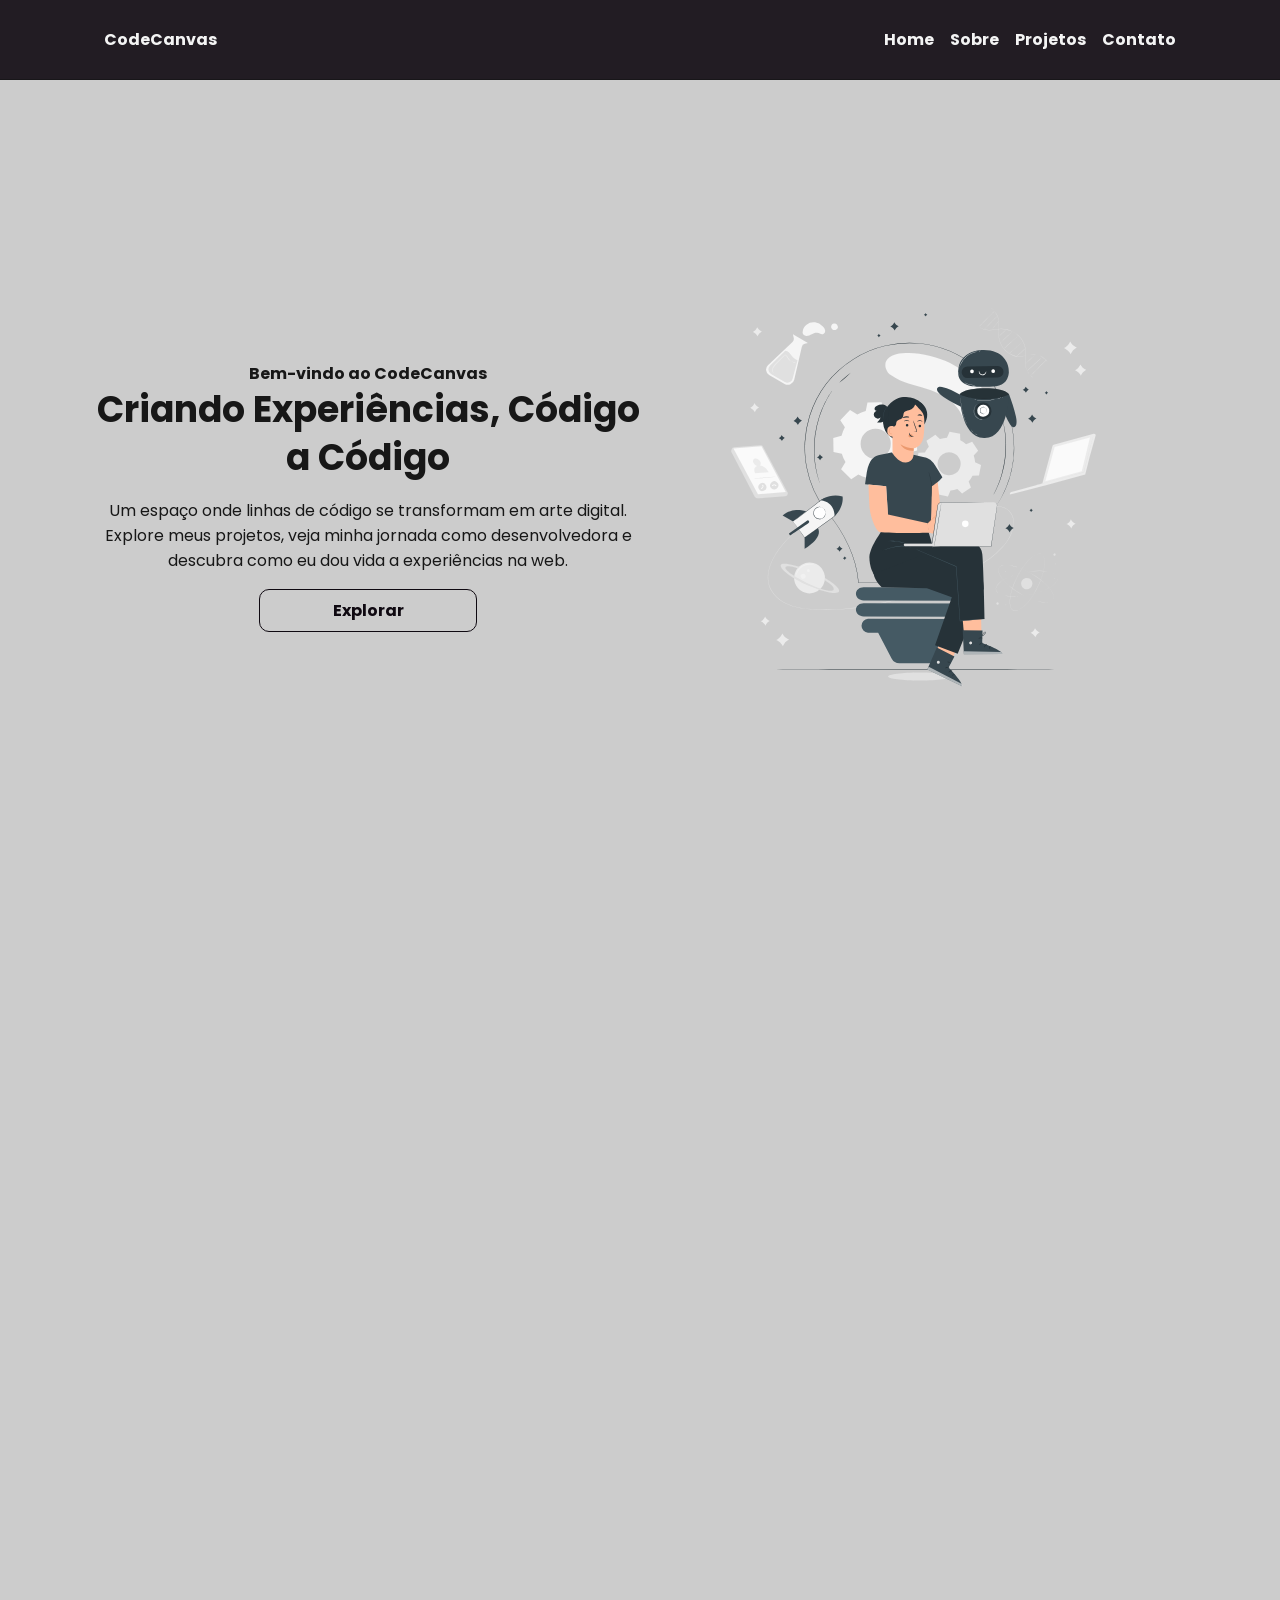
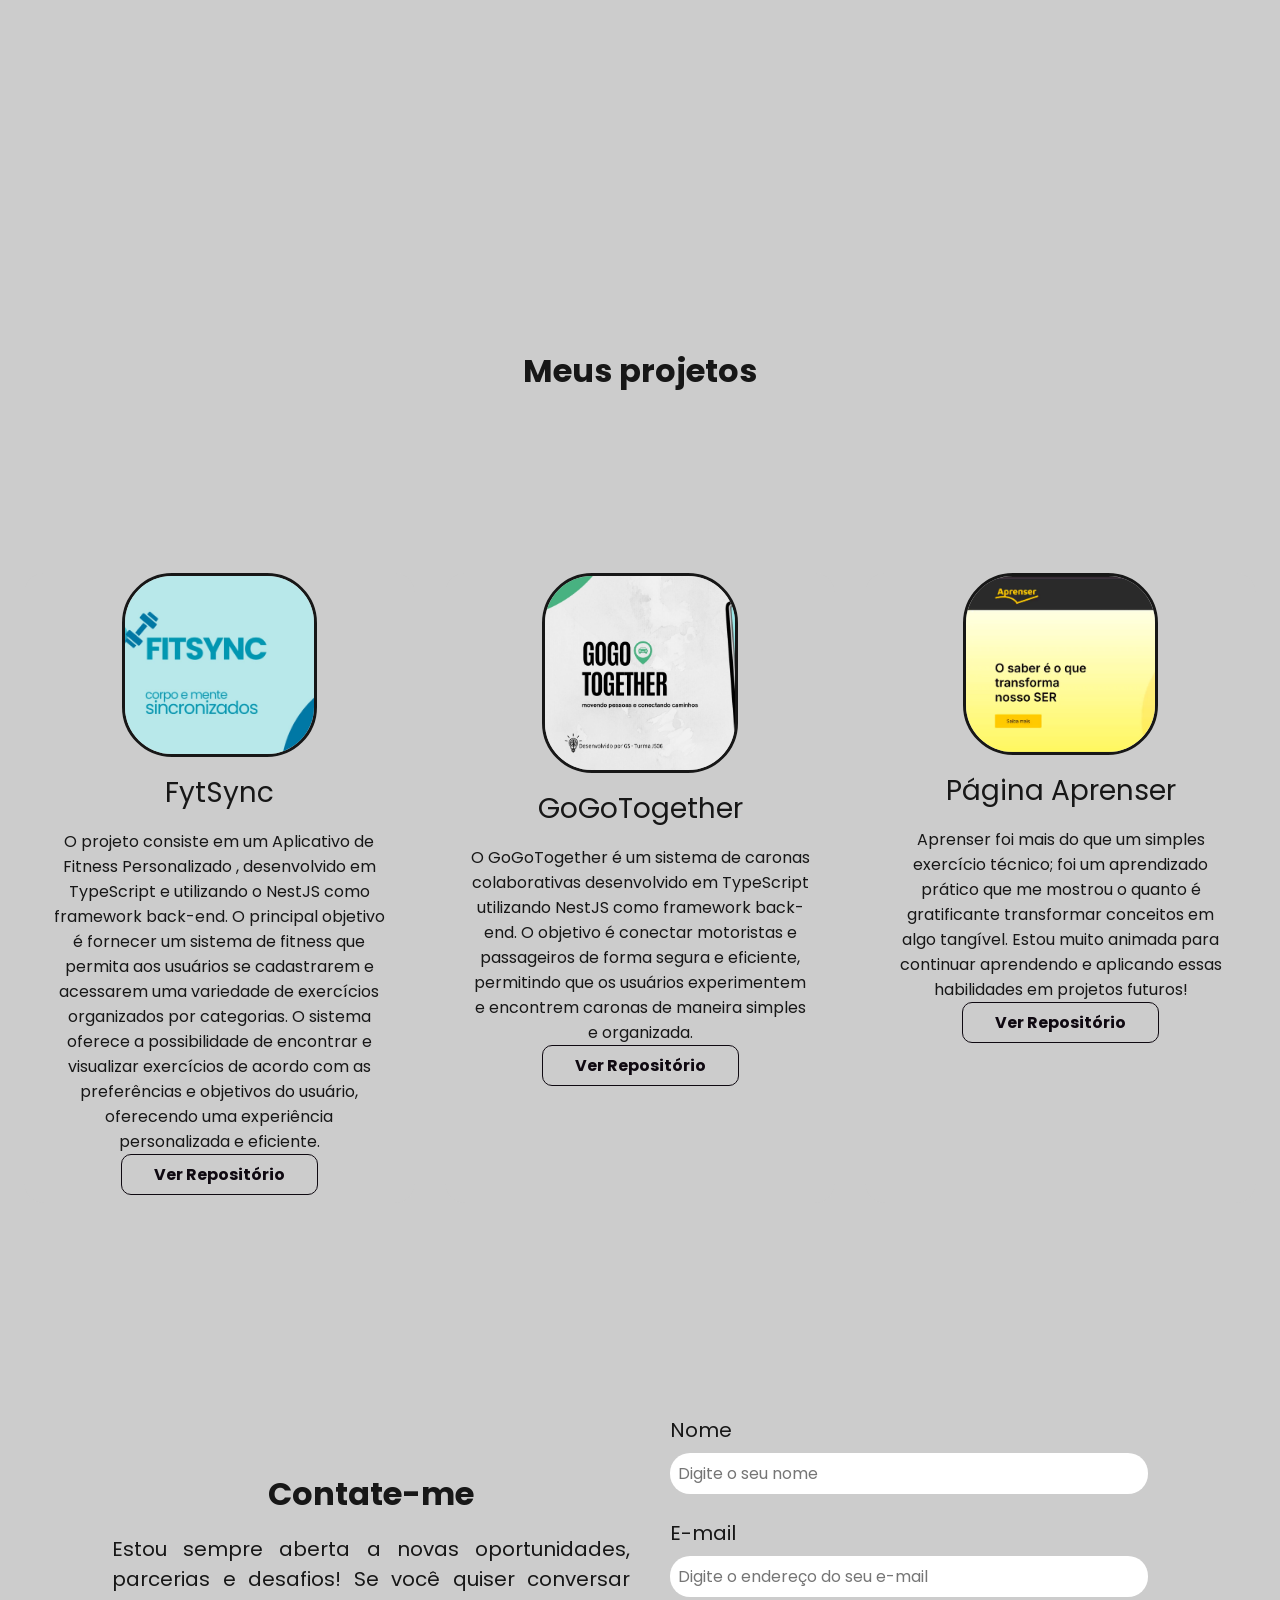
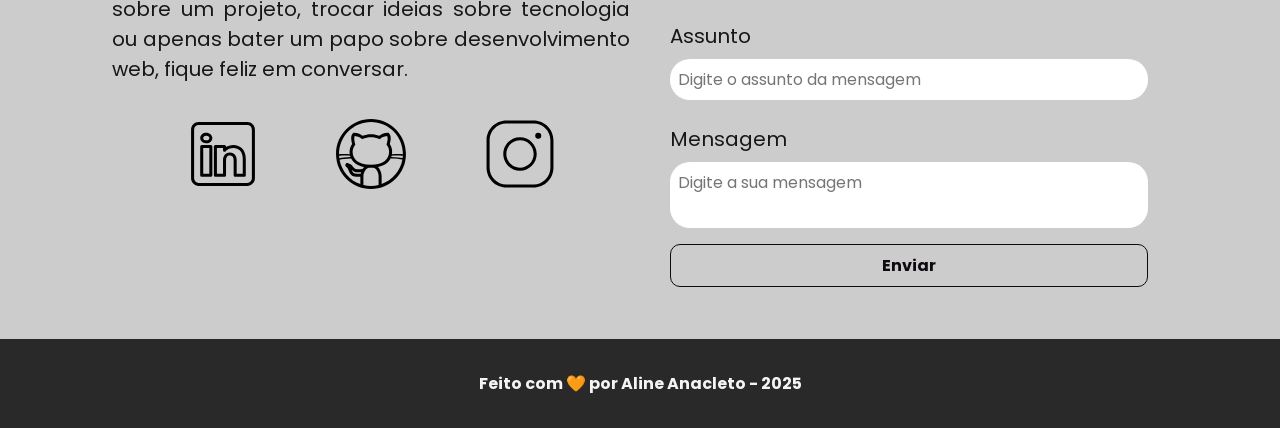
<file: index.html>
<!DOCTYPE html>
<html lang="pt-br">

<head>

    <!-- Fontes do Google -->
    <link rel="preconnect" href="https://fonts.googleapis.com">
    <link rel="preconnect" href="https://fonts.gstatic.com" crossorigin>

    <!-- Fonte do Google - Poppins -->
    <link href="https://fonts.googleapis.com/css2?family=Poppins&display=swap" rel="stylesheet">

    <meta charset="UTF-8">
    <meta name="viewport" content="width=device-width, initial-scale=1.0">
    <meta name="description" content="Projeto Portfólio">
    <meta name="author" content="Aline Anacleto">
    <meta name="keywords" content="HTML, CSS, JavaScript">
    <link rel="icon" href="./assets/img/favicon.svg" />

    <!--  Link para a Folha de Estilos CSS -->
    <link rel="stylesheet" href="./assets/css/styles.css">

    <title>Portfólio CodeCanvas</title>
</head>

<body>

    <!-- Cabeçalho da Página -->
    <header class="flex menu_container">

        <div id="header_content" class="menu_content">

            <!-- Título do Cabeçalho -->
            <div id="titulo">
                <a href="#">CodeCanvas</a>
            </div>

            <!-- Menu -->
            <div id="menu" class="flex">
                <nav>
                    <!-- Marcadores não Ordenados para criar as opções do menu -->
                    <ul class="flex menu_list">
                        <li><a href="#">Home</a></li>
                        <li><a href="#about">Sobre</a></li>
                        <li><a href="#project">Projetos</a></li>
                        <li><a href="#contact">Contato</a></li>
                        
                    </ul>
                </nav>
            </div>
        </div>

    </header>

    <!-- Seção Principal da Página -->
    <main>

        <!-- Seção home -->
        <section id="home" class="flex home_container">

            <!-- Texto da Seção Home -->
            <article id="home_texto" class="flex home_content">

                <h4>Bem-vindo ao CodeCanvas</h4>
                <h1>Criando Experiências, Código a Código</h1>
                <p>Um espaço onde linhas de código se transformam em arte digital. Explore meus projetos, veja minha jornada como desenvolvedora e descubra como eu dou vida a experiências na web.</p>
                <a href="https://github.com/alineanacletoo" target="_blank" class="botao">
                    Explorar
                </a>

            </article>

            <!-- Imagem da Seção Home -->
            <article id="home_imagem" class="flex home_content">
                <img src="./assets/img/Innovation-pana.svg" alt="Mulher sentada com um noteboock ao lado de um robô">
            </article>

        </section>

        <!-- Seção sobre -->
        <section id="about" class="flex sobre_container">
        </section>

        <section class=>
           <article id="project" class="flex project_container">
            <h3>Meus projetos</h3>
           </article>
            

            <div class="row">
                <article class="card">
                    <img src="./assets/img/1737747859706.jpg" alt="">
                    <div class="card_content">
                        <h4 class="card_title">FytSync</h4>
                        <p>O projeto consiste em um Aplicativo de Fitness Personalizado , desenvolvido em TypeScript e utilizando o NestJS como framework back-end.
                            O principal objetivo é fornecer um sistema de fitness que permita aos usuários se cadastrarem e acessarem uma variedade de exercícios organizados por categorias. O sistema oferece a possibilidade de encontrar e visualizar exercícios de acordo com as preferências e objetivos do usuário, oferecendo uma experiência personalizada e eficiente.</p>

                            <a href="https://github.com/projeto-integrador-g5-generation/FitSync" class="botao">Ver Repositório</a>
                    </div>
                </article>


                <article class="card">
                    <img src="./assets/img/1738703142679.jpg" alt="">
                    <div class="card_content">
                        <h4 class="card_title">GoGoTogether</h4>
                        <p>O GoGoTogether é um sistema de caronas colaborativas desenvolvido em TypeScript utilizando NestJS como framework back-end. O objetivo é conectar motoristas e passageiros de forma segura e eficiente, permitindo que os usuários experimentem e encontrem caronas de maneira simples e organizada.</p>

                        <a href="https://github.com/projeto-integrador-g5-generation/GoGoTogether" class="botao">Ver Repositório</a>
                    </div>
                </article>


                <article class="card">
                    <img src="./assets/img/Captura de tela 2025-02-11 131514.png" alt="">
                    <div class="card_content">
                        <h4 class="card_title">Página Aprenser</h4>
                        <p>Aprenser foi mais do que um simples exercício técnico; foi um aprendizado prático que me mostrou o quanto é gratificante transformar conceitos em algo tangível. Estou muito animada para continuar aprendendo e aplicando essas habilidades em projetos futuros!</p>

                        <a href="https://github.com/alineanacletoo/pagina.aprenser" class="botao">Ver Repositório</a>
                    </div>
                </article>

            </div>

        </section>

        <!-- Seção de Contato -->
        <section id="contact" class="contato_container">

            <article id="redes_sociais" class="contato_content">
                <h4>Contate-me</h4>
                <p>Estou sempre aberta a novas oportunidades, parcerias e desafios! Se você quiser conversar sobre um projeto, trocar ideias sobre tecnologia ou apenas bater um papo sobre desenvolvimento web, fique feliz em conversar.</p>

                <!-- Redes Sociais -->
                <div id="icones_redes_sociais" class="social_container">
                    <a href="" target="_blank">
                        <img src="./assets/img/linkedin.svg" alt="Logo do LinkedIn" class="social_icon">
                    </a>
                    <a href="" target="_blank">
                        <img src="./assets/img/github.svg" alt="Logo do Github" class="social_icon">
                    </a>
                    <a href="" target="_blank">
                        <img src="./assets/img/instagram.svg" alt="Logo do Instagram" class="social_icon">
                    </a>
                </div>
            </article>

            <!-- Formulário de Contato -->
            <form action="https://formsubmit.co/2b8778d5da5be4841835dab61b471d01" method="POST" id="formulario">

                <input type="hidden" name="_next" value="http://127.0.0.1:5502/sucess.html">
                <input type="hidden" name="_captcha" value="false">

                <label for="nome">Nome</label>
                <input id="nome" type="text" name="nome" placeholder="Digite o seu nome">
                <span id="txtNome"></span>

                <label for="email">E-mail</label>
                <input id="email" type="text" name="email" placeholder="Digite o endereço do seu e-mail">
                <span id="txtEmail"></span>

                <label for="assunto">Assunto</label>
                <input id="assunto" type="text" name="assunto" placeholder="Digite o assunto da mensagem">
                <span id="txtAssunto"></span>

                <label for="mensagem">Mensagem</label>
                <textarea id="mensagem" name="mensagem" placeholder="Digite a sua mensagem"></textarea>

                <button type="submit" class="botao">Enviar</button>
            </form>

        </section>

    </main>

    <!-- Rodapé da Página -->
    <footer>
        Feito com 🧡 por Aline Anacleto - 2025
    </footer>

    <!--Script JavaScript-->
    <script src="./assets/js/script.js"></script>
</body>

</html>
</file>
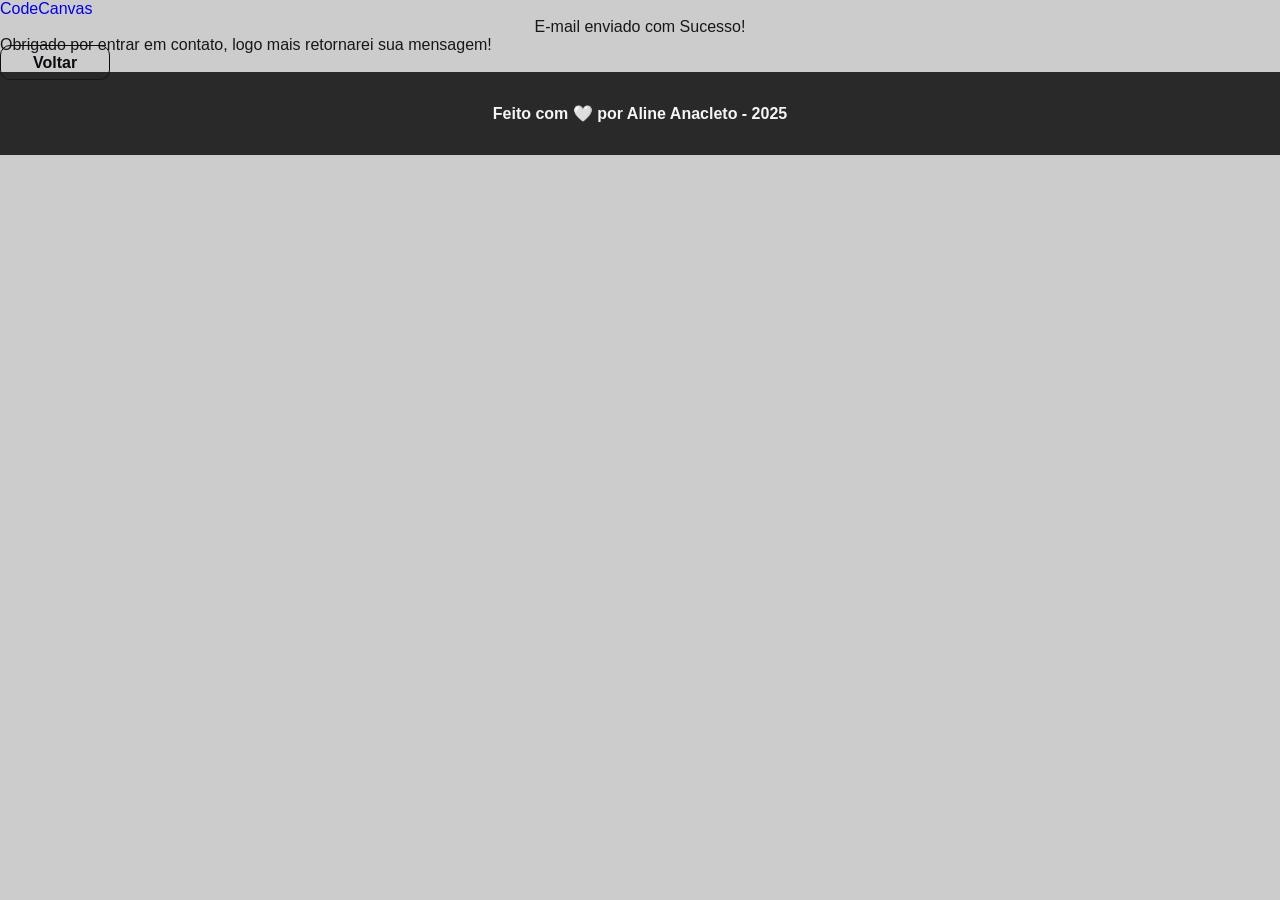
<file: sucess.html>
<!DOCTYPE html>
<html lang="pt-br">
<head>
    <meta charset="UTF-8">
    <meta name="viewport" content="width=device-width, initial-scale=1.0">
    <meta name="description" content="Projeto Portfólio da Aline">
    <meta name="author" content="Aline Anacleto">
    <meta name="keywords" content="HTML, CSS, Javascript">
    <link rel="icon" href="./assets/img/favicon.svg">
    <link rel="stylesheet" href=".//assets/css/styles.css">
    <title>Portfólio Aline</title>
</head>
<body>
    <!-- Cabeçalho da Página -->
    <header>
 
        <!--Título do Cabeçalho -->
        <div id="header_content">
            <div id="titulo">
                <a href="#">CodeCanvas</a>
            </div>
        </div>
    </header>
 
    <!-- Sessão Principal da Página -->
    <main>
 
        <section id="home">
            <h1>E-mail enviado com Sucesso!</h1>
            <p>Obrigado por entrar em contato, logo mais retornarei sua mensagem!</p>
            <a href="index.html" class="botao">Voltar</a>
        </section>

    </main>
   
    <!-- Rodapé da Página -->
    <footer>
        Feito com 🤍 por Aline Anacleto - 2025
    </footer>
</body>
</html>
</file>
<file: assets/css/styles.css>
/*  Reset Global da página HTML 
    Este seletor afeta todos os elementos da página.
*/
* {
    margin: 0;
    padding: 0;

    /* Faz com que width e height incluam a borda e o padding,*/
    box-sizing: border-box;

    /* Desabilita o sublinhado dos links*/
    text-decoration: none;

    /* Desabilita a borda de foco dos elementos*/
    outline: none;

    font-weight: 400;
    font-family: 'Poppins', sans-serif;
}

/* Declaração das variáveis */
:root {
    --purple-200: #9a7bd1;
    --purple-500: #050206;
    --purple-800: #0f0911;

    --gray-200: #cccccc;
    --gray-400: #505861;

    --black-800: #171717;

    --white: #F9F9F9;
}

/* Configurações padrões da página 
   Este seletor afeta todos os elementos debtro da tag html.
*/
html {
    width: 100%;
    height: 100vh;

    /* Permite que a rolagem da página aconteça de forma suave*/
    scroll-behavior: smooth;
}

body {
    background-color: var(--gray-200);
    color: var(--black-800);

    /* Exibe as fontes com um traço mais fino e suave (Chrome e Edge) */
    -webkit-font-smoothing: antialiased;

    /* Exibe as fontes com um traço mais fino e suave (Firefox) */
    -moz-osx-font-smoothing: grayscale;
}

button,
a {
    cursor: pointer;
}

.botao {
    padding: 0.5rem 2rem;
    border: 1px solid var(--purple-800);
    border-radius: 10px;
    font-size: 1rem;
    font-weight: 700;
    text-align: center;
    color: var(--purple-800);
    background: none;
}

.botao:hover {
    color: var(--white);
    background-color: var(--purple-800);
}

.flex {
    display: flex;
    justify-content: center;
    align-items: center;
}

/* Estilização - Seção Header */

.menu_container {
    position: sticky;
    top: 0;
    width: 100%;
    height: 5rem;
    border-bottom: 1px solid var(--purple-500);
    background-color: var(--purple-800);

    /* Aplica transparência */
    filter: opacity(0.9);
}

.menu_container a {
    font-weight: 700;
    color: var(--white);
}

.menu_container a:hover {
    color: var(--gray-400);
}

.menu_content {
    display: flex;
    justify-content: space-between;
    width: 100%;
    max-width: 1120px;
    padding: 0 1.5rem;
}

.menu_list {
    text-align: center;
    list-style: none;
}

.menu_list li {
    margin-left: 1rem;
}

#menu_content_sucess {
    width: 100%;
    max-width: 1120px;
    padding: 0 1.5rem;
}

/* Estilização da Seção Home */

.home_container {

    /* Calcula altura do elemento (altura do navegador - altura do menu + 20px) */
    height: calc(100vh - 6.25rem);

    max-width: 1120px;
    margin: 1rem auto;
    padding: 0 1rem;
}

.home_container p,
h1,
h4 {
    font-size: 1rem;
    text-align: center;
}

.home_container h1 {
    font-size: 2.25rem;
    font-weight: 700;
    line-height: 3rem;
}

.home_container h4 {
    font-weight: 700;
}

.home_container p {
    margin: 1rem 0;
}

.home_container .botao {
    width: 40%;
}

.home_content {
    flex-direction: column;
    width: 50vw;
}

.home_content img {
    width: 75%;
}

/* Estilização da Seção Home - Página Sucess */

.home_container_sucess {
    height: calc(100vh - 12.5rem);
    max-width: 1120px;
    margin: 1rem auto;
    padding: 0 1rem;
}

#home_sucess {
    width: 50vw;
    flex-direction: column;
}

#home_sucess h1 {
    font-size: 2rem;
    font-weight: 700;
}

#home_sucess h4 {
    font-size: 1.25rem;
    padding: 1rem;
}

/* Estilização da Seção Sobre */

.sobre_container {
    max-width: 1120px;
    margin: -1.25rem auto;
    padding: 0 1rem;
    height: 100vh;
}

.sobre_container img {
    width: 30%;
    margin: 1rem;
    border: 5px solid var(--black-800);
    border-radius: 50%;
}

.sobre_container h2 {
    font-size: 2rem;
    font-weight: bold;
    line-height: 3rem;
    text-align: center;
}

.sobre_container p {
    margin: 1rem 0;
    text-align: center;
}

.sobre_github {
    justify-content: space-evenly;
}

#sobre_texto {
    margin-left: 2rem;
}

/* Estilização da Seção Meus projetos */


.project_container{
    max-width: 1120px;
    margin: -1.5rem auto;
    padding: 0 auto;
    height: 45vh;
}

.project_container h3 {
    font-size: 2rem;
    font-weight: bold;
    line-height: 3rem;
    text-align: center;
}


.card{
    flex-basis: 200px;
    width: 10px;
    flex-grow: 1;
    background-color: var(--gray-200);
    border-radius: 20px;
    text-align: center; 
    /*transition: transform 0.3s ease-in-out, box-shadow 0.3s ease-in-out;*/
}

/*.card:hover {
    transform: scale(1.05);
    box-shadow: 0px 4px 15px rgba(255, 255, 255, 0.2);
}*/


.card_content {
    padding: 0.5em 1em 1em;
}

.card_content p,
.card_title {
    margin: 0;
}

.card_title {
    font-size: 1.75em;
    margin-bottom: .25em;
    color: var(--black-800);
}

.card img {
    max-width: 50%;
    border-style: solid;
    border-radius: 50px;
}

.card p{
    background-color: var(--gray-200);
    color: var(--black-800);
    margin: 0;
    padding: 8px;
}



.row {
    display: flex;
    gap: 30px;
    padding-top: 1.5rem;
    padding: 1rem;
    margin: 0.5rem;
    justify-content: space-between;
}

.row .row {
    padding-top: 0;
    
}



/* Estilização da Seção Contact */

.contato_container{
    display: grid;
    grid-template-columns: 1fr 1fr;
    justify-content: center;
    align-items: center;
    gap: 1.25rem;
    max-width: 1120px;
    margin: 4rem auto 2rem;
    padding: 0 2rem;
}

.contato_container h4{
    margin: 1rem 0;
    font-size: 2rem;
    font-weight: 700;
}

.contato_content{
    flex-direction: column;
    margin: 4rem 0 0 0;
    font-size: 1.25rem;
}

.contato_content p{
    display: block;
    text-align: justify;
}

/* Estilização da Seção Redes Sociais*/

.social_container{
    display:flex;
    justify-content: space-evenly;
    margin: 2rem 0 0 0;
}

.social_icon{
    width: 4.75rem;
    height: 4.75rem;
}

.social_icon:hover{
    filter: brightness(0) 
            saturate(100%) 
            invert(20%) 
            sepia(24%) 
            saturate(4557%) 
            hue-rotate(242deg) 
            brightness(89%) 
            contrast(108%);
}

/* Estilização da Seção Form*/

form{
    display: flex;
    flex-direction: column;
    margin: 7rem 0 0 0;
    padding: 1.25rem;
    border: none;
}

form label{
    font-size: 1.25rem;
    text-align: left;
}

form input,
textarea{
    width: 100%;
    margin: 0.5rem 0 1rem;
    padding: 0.5rem;
    border-radius: 20px;
    border: none;
    font-size: 1rem;
}

textarea{
    resize: none;
}

form span{
    margin-bottom: 0.5rem;
    margin-left: 0.75rem;
    font-size: 0.75rem;
    line-height: 1.25rem;
    color: red;
}

/* Estilização da Seção Footer */

footer {
    margin: 0;
    padding: 2rem;
    font-weight: bold;
    text-align: center;
    color: var(--white);
    background-color: var(--black-800);
    filter: opacity(0.9);
}

/* Modo Responsivo */

/* Smartphone - Telas até 490px */

@media screen and (max-width: 490px){

    body{
        display: flex;
        flex-direction: column;
        min-height: 100vh;
    }

    main{
        display:flex;
        flex: 1;
        flex-direction: column;
    }

    footer{
        margin-top: auto;
    }

    /* Ajustes no Menu*/

    .menu_container{
        height: auto;
        padding: 1rem 0;
    }

    .menu_content{
        justify-content: center;
        max-width: 100%;
        /* padding: 1rem; */
    }

    #titulo a{
        font-size: 1.75rem;
    }

    .menu_list{
        display: none;
    }

    /* Ajustes na Seção Home*/

    .home_container{
        flex-direction: column-reverse;
        width: 100%;
        height: auto;
        margin-top: 2rem;
    }

    .home_content{
        width: 100%;
    }

    .home_content h1{
        font-size: 1.75rem;
        line-height: 2.25rem;
    }

    .home_content .botao, img{
        width: 80%
    }

    /* .home_content img{
        width: 80%;
    } */

    #home_texto{
        margin-top: 0.5rem;
    }

    #home_imagem{
        margin-bottom: 0;
    }

    /* Ajustes na Seção About*/

    .sobre_container{
        flex-direction: column;
        width: 100%;
        height: auto;
        margin-top: 3rem;
    }

    .sobre_container img{
        width: 70%;
    }

    .sobre_container h1{
        font-size: 1.75rem;
        line-height: 2.25rem;
    }

    .sobre_github{
        flex-direction: column;
        gap: 0.5rem;
    }

    .sobre_github p{
        display: none;
    }

    .sobre_github .botao{
        width: 80%;
    }
    
    /* Ajustes Contato */

    .contato_container{
        grid-template-columns: 1fr;
        width: 100%;
        height: auto;
        margin-top: 2rem;
        padding: 0 1rem;
    }

    .contato_content{
        width: 100%
    }

    .contato_content h4{
        font-size: 1.75rem;
        line-height: 2.25rem;
    }

    .contato_content p{
        margin: 1rem;
    }

    /* Ajustes da Seção Redes Sociais */

    .social_container{
        justify-content: center;
        width: 100%;
    }

    .social_icon{
        width: 4rem;
        height: 4rem;
    }

    /* Ajustes da Seção Form */

    form{
        margin: 1rem 0 0 0;
        padding: 1rem;
    }

}
</file>
